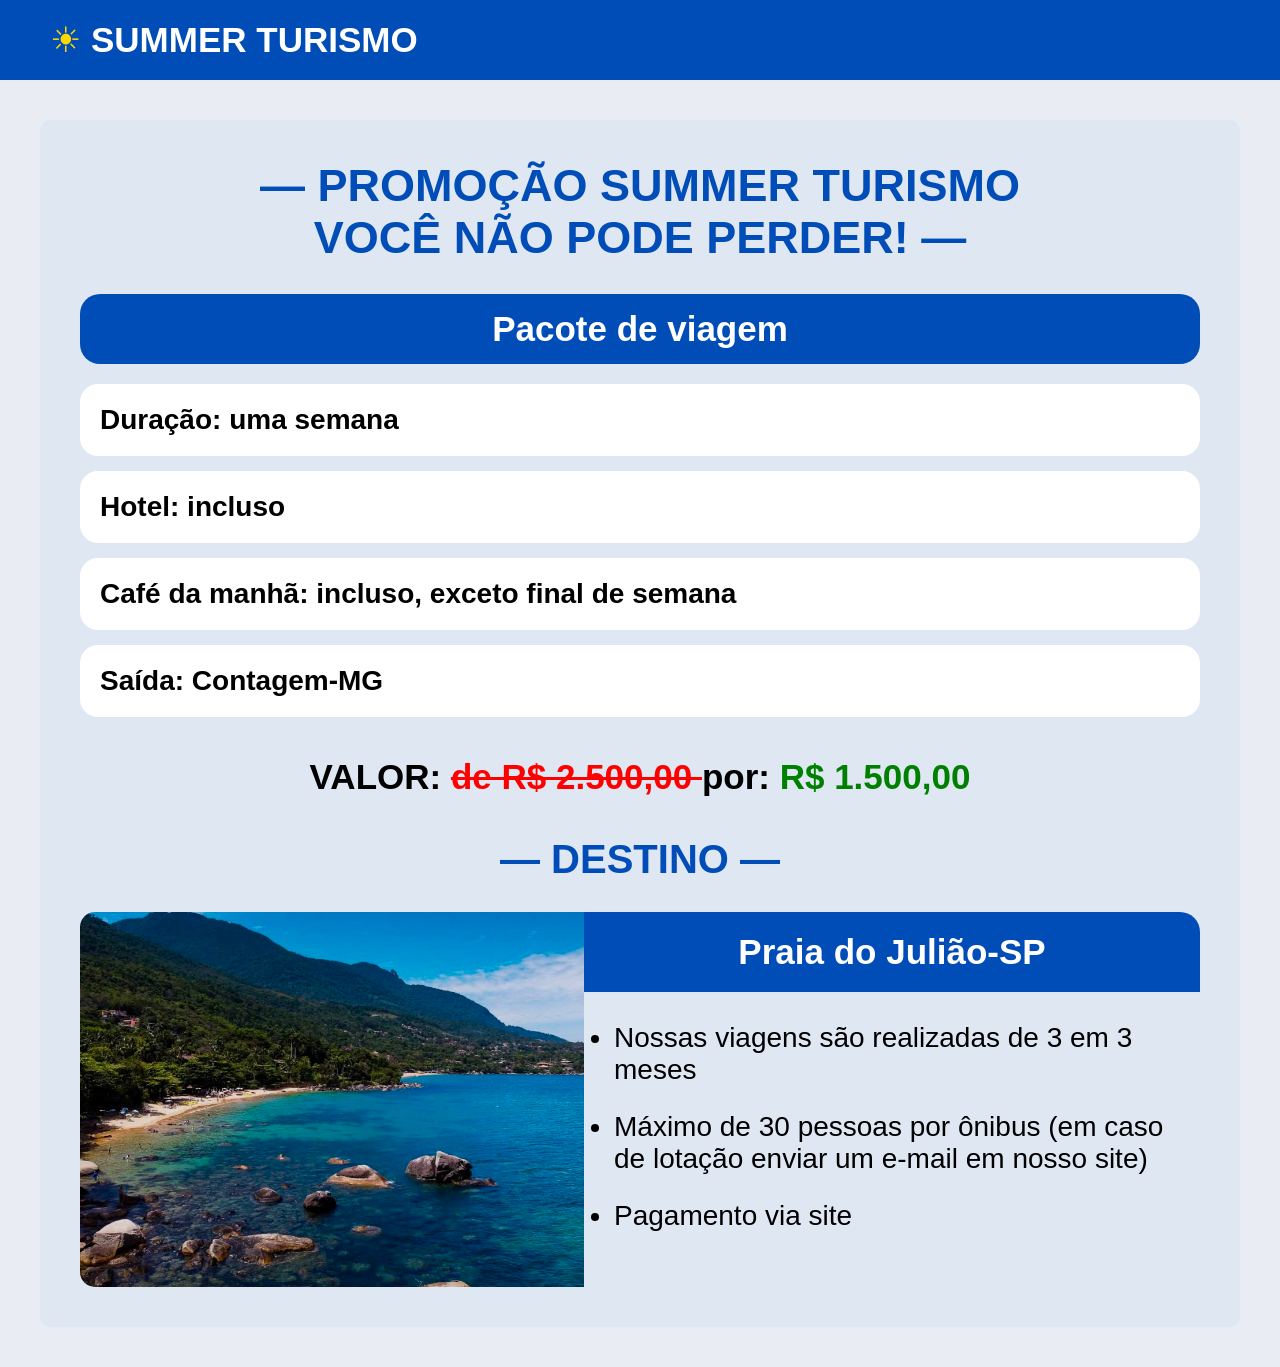
<file: promo/index.html>
<!DOCTYPE html>
<html lang="pt-br">

<head>
    <meta charset="UTF-8">
    <meta name="viewport" content="width=device-width, initial-scale=1.0">
    <title>Summer Turismo</title>
    <link rel="stylesheet" href="style.css">
</head>

<body>

    <!-- MENU -->
    <header>
        <nav class="menu">

            <div class="logo">
                <span class="sol">☀</span>
                <h1>SUMMER TURISMO</h1>
            </div>

        </nav>
    </header>

    <main class="container">

        <h1 class="titulo">
            — PROMOÇÃO SUMMER TURISMO <br>
            VOCÊ NÃO PODE PERDER! —
        </h1>

        <div class="pacote">
            Pacote de viagem
        </div>

        <div class="info">
            Duração: uma semana
        </div>

        <div class="info">
            Hotel: incluso
        </div>

        <div class="info">
            Café da manhã: incluso, exceto final de semana
        </div>

        <div class="info">
            Saída: Contagem-MG
        </div>

        <div class="preco">
            VALOR:
            <span class="antigo">
                de R$ 2.500,00
            </span>
            por:
            <span class="novo">
                R$ 1.500,00
            </span>
        </div>

        <h2 class="destino-titulo">
            — DESTINO —
        </h2>

        <div class="destino">

            <img src="praia.jpeg" alt="Praia">

            <div class="destino-info">

                <div class="titulo-praia">
                    Praia do Julião-SP
                </div>

                <ul>
                    <li>
                        Nossas viagens são realizadas de 3 em 3 meses
                    </li>

                    <li>
                        Máximo de 30 pessoas por ônibus
                        (em caso de lotação enviar um e-mail em nosso site)
                    </li>

                    <li>
                        Pagamento via site 
                    </li>
                </ul>

            </div>

        </div>

    </main>

</body>
</html>
</file>
<file: promo/style.css>
* {
    margin: 0;
    padding: 0;
    box-sizing: border-box;
}

body {
    background: #e9edf3;
    font-family: Arial, sans-serif;
}

/* MENU */
.menu {
    background: #004db8;
    display: flex;
    justify-content: space-between;
    align-items: center;
    padding: 20px 50px;
}

.logo {
    display: flex;
    align-items: center;
    color: white;
}

.sol {
    font-size: 35px;
    color: gold;
    margin-right: 10px;
}

.logo h1 {
    font-size: 35px;
}

/* CONTEÚDO */
.container {
    max-width: 1200px;
    margin: 40px auto;
    background: #dfe7f3;
    padding: 40px;
    border-radius: 10px;
}

.titulo {
    text-align: center;
    color: #004db8;
    font-size: 45px;
    margin-bottom: 30px;
}

.pacote {
    background: #004db8;
    color: white;
    text-align: center;
    font-size: 35px;
    font-weight: bold;
    padding: 15px;
    border-radius: 20px;
    margin-bottom: 20px;
}

.info {
    background: white;
    padding: 20px;
    border-radius: 18px;
    margin-bottom: 15px;
    font-size: 28px;
    font-weight: bold;
}

.preco {
    text-align: center;
    font-size: 35px;
    margin: 40px 0;
    font-weight: bold;
}

.antigo {
    color: red;
    text-decoration: line-through;
}

.novo {
    color: green;
}

.destino-titulo {
    text-align: center;
    color: #004db8;
    font-size: 40px;
    margin-bottom: 30px;
}

.destino {
    display: flex;
    align-items: stretch;
    gap: 0;
}

.destino img {
    width: 45%;
    border-radius: 15px 0 0 15px;
    object-fit: cover;
}

.destino-info {
    width: 55%;
    background: #dfe7f3;
}

.titulo-praia {
    background: #004db8;
    color: white;
    font-size: 35px;
    font-weight: bold;
    text-align: center;
    padding: 20px;
    border-radius: 0 20px 0 0;
}

.destino-info ul {
    padding: 30px;
    font-size: 28px;
}

.destino-info li {
    margin-bottom: 25px;
}

/* RESPONSIVO */
@media(max-width: 900px) {

    .titulo {
        font-size: 30px;
    }

    .pacote {
        font-size: 25px;
    }

    .info {
        font-size: 20px;
    }

    .preco {
        font-size: 25px;
    }

    .destino {
        flex-direction: column;
    }

    .destino img,
    .destino-info {
        width: 100%;
    }

    .destino img {
        border-radius: 15px 15px 0 0;
    }

    .titulo-praia {
        border-radius: 0;
    }
}
</file>
